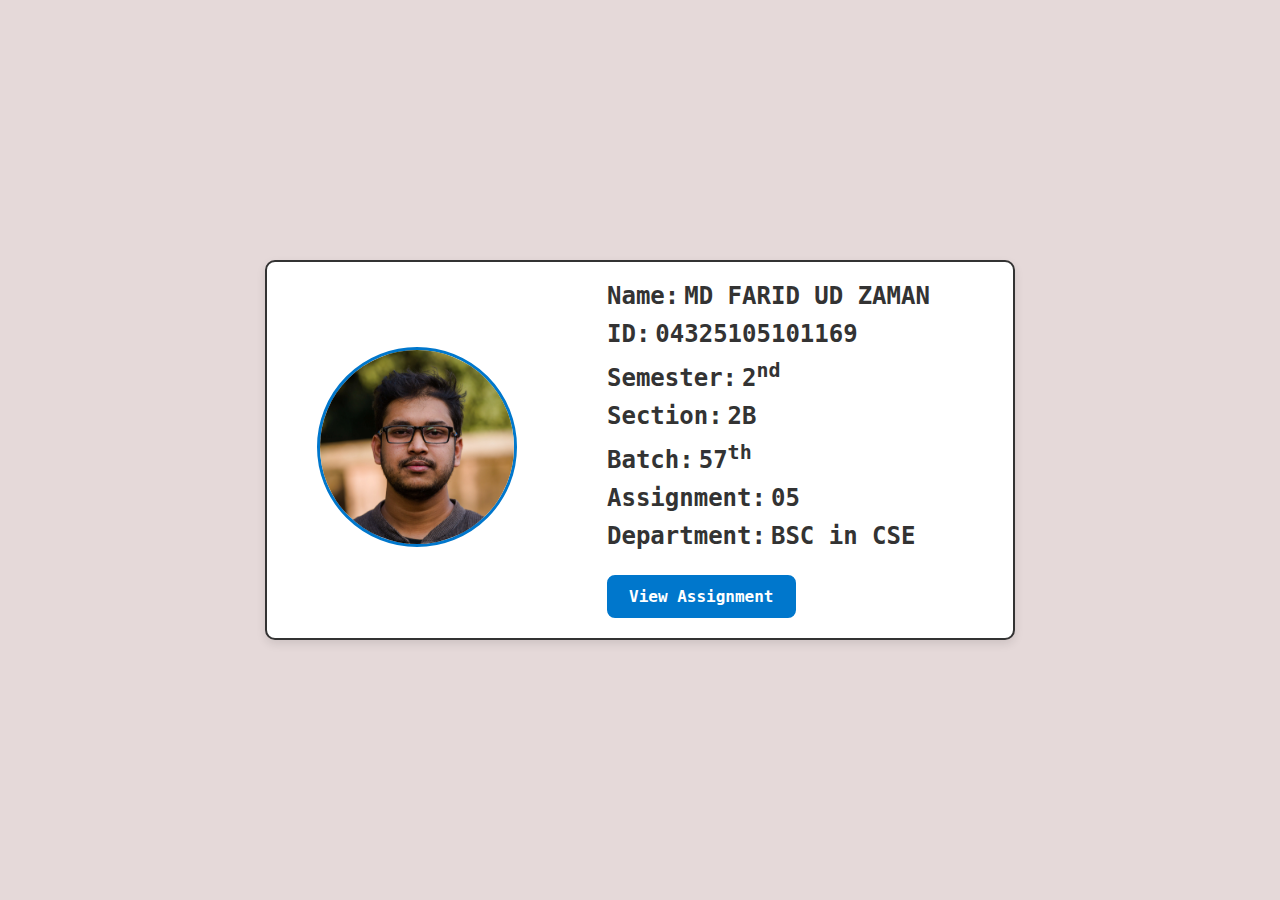
<file: index.html>
<!DOCTYPE html>
<html lang="en">
<head>
    <meta charset="UTF-8">
    <title>MD FARID</title>
    <link rel="stylesheet" href="style.css">
</head>
<body>
<div class="center-container">
    <div class="studentInfo">
        <div class="studentProfile">
            <img src="profile.jpg" alt="Profile Picture">
        </div>
        <div class="studentData">
            <div><span class="label">Name:</span><span class="value">MD FARID UD ZAMAN</span></div>
            <div><span class="label">ID:</span><span class="value">04325105101169</span></div>
            <div><span class="label">Semester:</span><span class="value">2<sup>nd</sup></span></div>
            <div><span class="label">Section:</span><span class="value">2B</span></div>
            <div><span class="label">Batch:</span><span class="value">57<sup>th</sup></span></div>
            <div><span class="label">Assignment:</span><span class="value">05</span></div>
            <div><span class="label">Department:</span><span class="value">BSC in CSE</span></div>
            <a href="gridlayout.html" class="btn">View Assignment</a>

        </div>
    </div>
</div>
</body>
</html>
</file>
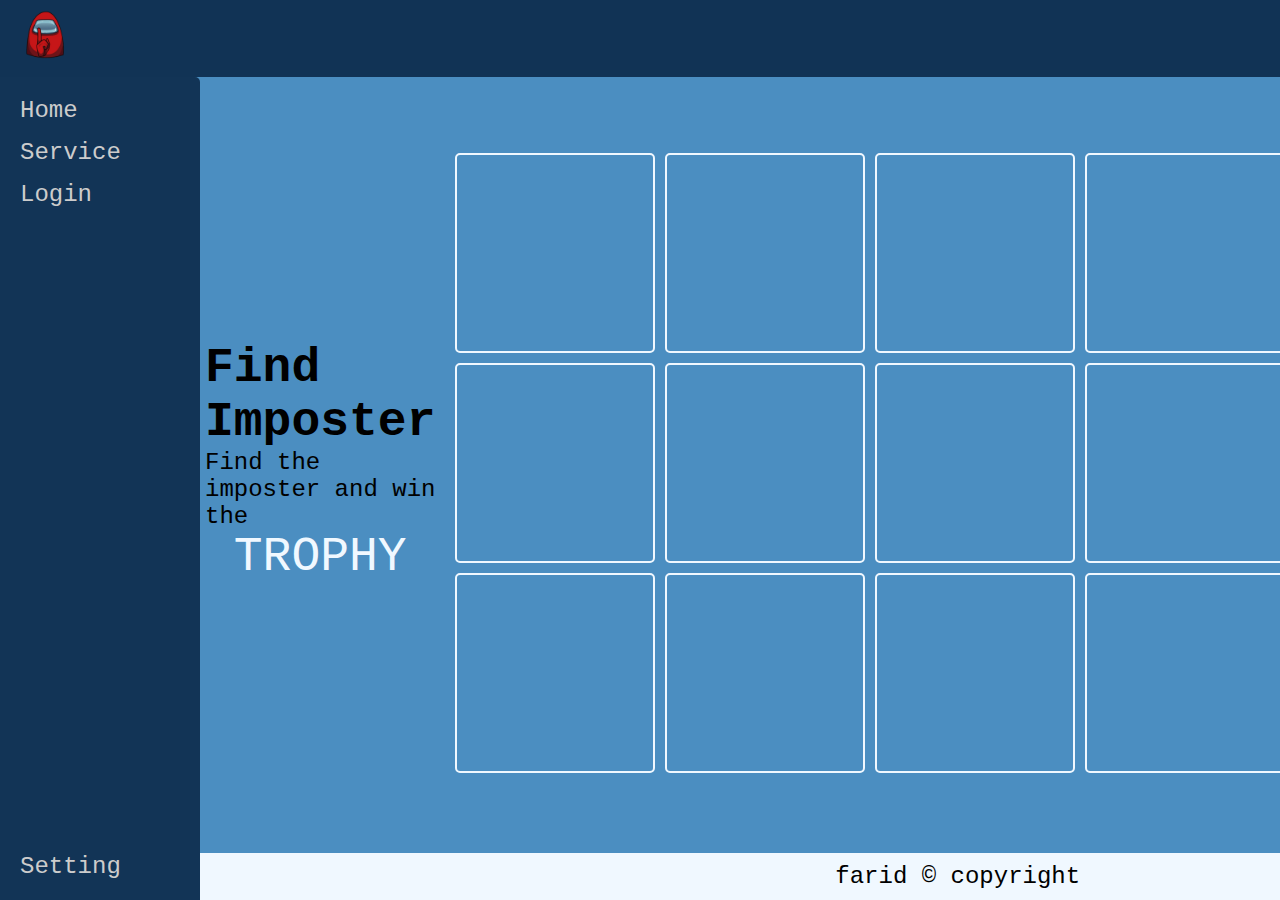
<file: gridlayout.html>
<!DOCTYPE html>
<html lang="en">
<head>
    <meta charset="UTF-8">
    <link rel="stylesheet" href="style.css">
    <title>Grid Layout</title>
</head>
<body>
<div class="grid_container">

    <div class="nav">
        <div class="logo">
            <a href="#"><img src="imposter.ico" width="50px" height="50px" alt="Logo"></a>
        </div>
        <ul>
            <li><a href="#">Home</a></li>
            <li><a href="#">Login</a></li>
        </ul>
    </div>

    <div class="grid_sidebar">
        <div class="top_side">
            <a href="#">Home</a>
            <a href="#">Service</a>
            <a href="#">Login</a>
        </div>
        <div class="bottom_side">
            <a href="#">Setting</a>
        </div>
    </div>

    <div class="main">
        <div class="text_block">
            <h1>Find Imposter</h1>
            <p>Find the imposter and win the <br><span class="uppercase">Trophy</span></p>
        </div>
        <div class="imposter">
            <!-- 16 image cards -->
            <div class="imposter_card"><img src="impost/cartoon by Afif Ramdhasuma.jpg" alt="cartoon by Afif Ramdhasuma"></div>
            <div class="imposter_card"><img src="impost/cartoon by Alison Wang.jpg" alt="cartoon by Alison Wang"></div>
            <div class="imposter_card"><img src="impost/cartoon by Anshita Nair.jpg" alt="cartoon by Anshita Nair"></div>
            <div class="imposter_card"><img src="impost/cartoon by Erik Mclean.jpg" alt="cartoon by Erik Mclean"></div>
            <div class="imposter_card"><img src="impost/cartoon by Harshit Mahabale.jpg" alt="cartoon by Harshit Mahabale"></div>
            <div class="imposter_card"><img src="impost/cartoon by Jean-Philippe Delberghe.jpg" alt="cartoon by Jean-Philippe Delberghe"></div>
            <div class="imposter_card"><img src="impost/cartoon by Jeet Dhanoa.jpg" alt="cartoon by Jeet Dhanoa"></div>
            <div class="imposter_card"><img src="impost/cartoon by julien Tromeur.jpg" alt="cartoon by julien Tromeur"></div>
            <div class="imposter_card"><img src="impost/cartoon by Justin Lim.jpg" alt="cartoon by Justin Lim"></div>
            <div class="imposter_card"><img src="impost/cartoon by Kobby Mendez.jpg" alt="cartoon by Kobby Mendez"></div>
            <div class="imposter_card"><img src="impost/cartoon by NAM CZ.jpg" alt="cartoon by NAM CZ" onclick="alert('You Win!')"></div>
            <div class="imposter_card"><img src="impost/cartoon by Nik.jpg" alt="cartoon by Nik"></div>
            <div class="imposter_card"><img src="impost/cartoon by Shubham Dhage.jpg" alt="cartoon by Shubham Dhage"></div>
            <div class="imposter_card"><img src="impost/cartoon by Stone Hood.jpg" alt="cartoon by Stone Hood"></div>
            <div class="imposter_card"><img src="impost/cartoon by Tim Mossholder.jpg" alt="cartoon by Tim Mossholder"></div>
            <div class="imposter_card"><img src="impost/cartoon by Zakaria Ahada.jpg" alt="cartoon by Zakaria Ahada"></div>
            <div class="imposter_card"><img src="impost/cartoon by julien Tromeur.jpg" alt="cartoon by julien Tromeur"></div>
            <div class="imposter_card"><img src="impost/cartoon by Justin Lim.jpg" alt="cartoon by Justin Lim"></div>
            <!-- repeat 15 more -->
        </div>
        <div class="footer">
            <p>farid © copyright</p>
        </div>
    </div>



</div>
</body>

</html>
</file>
<file: style.css>
/* Reset some default spacing */
* {
    margin: 0;
    padding: 0;
    box-sizing: border-box;
}

html, body {
    margin: 0;
    background-color: #e5d9d9; /*#f4f4f4;*/
    font-family: monospace, Arial, sans-serif;
    font-size: x-large;
}


/* Container with border */
.center-container {
    display: flex;
    justify-content: center; /* Center horizontally */
    align-items: center; /* Center vertically */
    min-height: 100vh; /* instead of body height */
}
.studentInfo {
    display: flex;
    align-items: center;
    border: 2px solid #333;
    border-radius: 10px;
    background-color: #fff;
    padding: 20px;
    width: 750px;
    margin: auto;
    box-shadow: 0 4px 10px rgba(0, 0, 0, 0.1);
}

/* Profile image styling */
.studentProfile img {
    width: 200px;
    height: 200px;
    object-fit: cover;
    border-radius: 50%;
    /*filter: grayscale(100%);*/
    border: 3px solid #0077cc;
    margin-right: 80px;
    margin-left: 30px;
}

/* Student data */
.studentData {
    display: flex;
    flex-direction: column;
    gap: 10px;
    margin-left: 10px;
}

/* Styling labels and headings */
.studentData span {
    font-weight: bold;
    color: #333;
    margin-right: 5px;
}

.studentData h1,
.studentData h2,
.studentData h3 {
    display: block;
    font-weight: normal;
    color: #444;
}

/* Button-style anchor */
.btn {
    display: inline-block;
    padding: 10px 20px;
    background-color: #0077cc;
    color: #fff;
    text-decoration: none;
    border: 2px solid #0077cc;
    border-radius: 8px;
    font-size: 16px;
    font-weight: bold;
    transition: background-color 0.3s ease, color 0.3s ease;
    margin-top: 15px;
    width: fit-content;
}

.btn:hover {
    background-color: #fff;
    color: #0077cc;
}

/*Styling hometown.html*/

.sidebar {
    position: fixed;
    top: 0;
    left: 0;
    /* width: 180px; */
    /* height: 100vh; */
    background: #0d2231;
    padding: 20px;
    font-size: medium;
    border-radius: 0 0 50px 0;
}

.sidebar ul {
    list-style: none;
    padding: 0;
}

.sidebar a {
    display: block;
    color: #aaa;
    text-decoration: none;
    padding: 10px;
    border-radius: 8px;
    transition: background 0.3s, color 0.3s;
}

.sidebar a.active{
    background: #33a13d;
    color: #ffffff;
}
.sidebar a:hover {
    background: #444;
    color: #fff;
}

.content {
    margin-left: 250px; /* space for sidebar */
    padding: 0 40px 0 40px;
    display: flex;
    flex-direction: column;
    align-items: center;

}

section {
    min-height: 100vh; /* each section full screen */
    border-bottom: 1px solid #ccc;
    text-align: justify;
    font-size: large;
    margin: 0 0 10px 0;
    padding: 20px;
    background: #f9fff9;
    border-left: 5px solid black;
    border-radius: 10px;
}
section.active{
    border-left: 5px solid #33a13d;
}
section h1{
    text-align: center;
    margin-bottom: 10px;
}
section ul{
    margin-left: 50px;
    margin-bottom: 10px;
    list-style-type: none;
}
/*Section Gallery*/
.gallery {
    margin-top: 15px;
    display: flex;
    gap: 20px;
    flex-wrap: wrap;
    justify-content: space-around;
}

.gallery-item {
    position: relative;
    overflow: hidden;
    border-radius: 10px;
    border: 5px solid #33a13d;
    width: 350px;
    height: 200px;
    flex-shrink: 0;
}

.gallery-item img {
    width: 100%;
    height: 100%;
    object-fit: cover;
    display: block;
    transition: transform 0.3s ease;
}

.gallery-item:hover img {
    transform: scale(1.05);
}

/* Caption overlay */
.gallery-item .caption {
    position: absolute;
    bottom: 0;
    left: 0;
    width: 100%;
    padding: 10px;
    background: rgba(0, 0, 0, 0.6);
    color: #fff;
    font-size: 15px;
    text-align: center;
    opacity: 0;
    transform: translateY(100%);
    transition: all 0.3s ease;
    border-radius: 0 0 6px 6px;
}

/* Hover effect for caption */
.gallery-item:hover .caption {
    opacity: 1;
    transform: translateY(0);
}

/*Area Styling*/

section h2 {
    font-size: large;
    margin-bottom: 15px;
    color: #2a7a2f;
}

.area-lists {
    display: flex;
    flex-wrap: wrap;
    gap: 25px;
    margin-top: 20px;
    margin-bottom: 10px;
}

.list-block {
    flex: 1 1 200px;
    background: #fff;
    padding: 15px;
    border-radius: 10px;
    box-shadow: 0 2px 6px rgba(0,0,0,0.1);
}

.list-block h3 {
    color: #33a13d;
    margin-bottom: 10px;
}

.list-block ul {
    list-style: disc;
    margin-left: 20px;
    line-height: 1.8;
}

/*Lightbox Model Style*/
/* Lightbox overlay */
.lightbox {
    display: none;
    position: fixed;
    z-index: 1000;
    padding-top: 60px;
    left: 0;
    top: 0;
    width: 100%;
    height: 100%;
    overflow: auto;
    background-color: rgba(0,0,0,0.9);
}

/* Lightbox image */
.lightbox-content {
    position: relative;
    display: inline-block;           /* shrink-wrap around image + caption */
    max-width: 90vw;
    max-height: 80vh;
    text-align: center;
}

/* Caption */
#lightbox-caption {
    text-align: center;
    color: #ccc;
    padding: 10px;
}

/* Close button */
.close {
    position: absolute;
    top: 20px;
    right: 45px;
    color: #fff;
    font-size: 40px;
    font-weight: bold;
    cursor: pointer;
    transition: 0.3s;
}
.close:hover {
    color: #33a13d;
}
/* Arrows */
.prev, .next {
    cursor: pointer;
    position: absolute;
    top: 50%;
    width: auto;
    padding: 16px;
    margin-top: -50px;
    color: white;
    font-weight: bold;
    font-size: 40px;
    transition: 0.3s;
    user-select: none;
}

.prev { left: 20px; }
.next { right: 20px; }

.prev:hover, .next:hover {
    color: #33a13d;
}
/* Lightbox container */

#lightbox {
    position: fixed;
    inset: 0;
    display: none;                  /* hidden by default */
    align-items: center;
    justify-content: center;
    background: rgba(0,0,0,0.9);
    z-index: 9999;
}

/* Lightbox image */
#lightbox-img {
    display: block;
    max-width: 90vw;
    max-height: 80vh;
    border-radius: 8px 8px 0 0;
    box-shadow: 0 0 20px rgba(0,0,0,0.7);
}

/* Caption below image */
#lightbox-caption {
    position: absolute;
    bottom: 0;
    display: block;
    width: 100%;
    background: rgba(0,0,0,0.6);
    color: #fff;
    font-size: 18px;
    padding: 10px;
    line-height: 1.4;
    /*border-radius: 0 0 8px 8px;*/
    box-sizing: border-box;
}
/*GridLayout Style*/

.grid_container{
    background: #4b8ec1;
    height: 100vh;
    display: grid;
    grid-template-columns: 200px 1fr;
    grid-template-rows: auto 1fr auto;
}

.nav{
    grid-column: 1 / -1;
    display: flex;
    justify-content: space-between;
    align-items: center;
    background: #113355;
    padding: 10px 20px;
}
.nav ul{
    display: flex;
    gap: 20px;
    flex-direction: row;
    list-style: none;
}
.nav ul li a{
    text-decoration: none;
    color: #cccccc;
}
/* SIDEBAR */
.grid_sidebar {
    background: #123456;
    padding: 20px;
    display: flex;
    flex-direction: column;
    justify-content: space-between; /* pushes settings to bottom */
    border-top-right-radius: 5px;
}
.grid_sidebar a{
    color: #cccccc;
    text-decoration: none;
}
.top_side{
    flex-direction: column;
    display: flex;
    gap: 15px;
}
/* MAIN CONTENT */
.main {
    display: grid;
    grid-template-columns: 1fr 2fr;
    grid-template-rows: 1fr;
    align-items: start;
    gap: 5px;
}
.text_block{
    margin: auto 5px;
}

.uppercase{
    font-size: xxx-large;
    color: aliceblue;
    text-align: center;
    margin: 0px auto;
    display: flex;
    align-items: center;
    flex-direction: column;
    text-transform: uppercase;
}
.imposter {
    display: grid;
    grid-template-columns: repeat(6, 1fr);
    gap: 10px;
    margin: auto 10px;
}
.imposter_card{
    width: 200px;
    aspect-ratio: 1 / 1;
    overflow: hidden;
    border: 2px solid aliceblue;
    border-radius: 5px;
}
.imposter_card img {
    width: 100%;
    height: 100%;
    opacity: 0;
    object-fit: cover;
    transition: opacity 1s;
    cursor: pointer;
}

.imposter_card img:hover {
    opacity: 1;
}

.footer{
    grid-column: 1/-1;
    align-items: center;
    display: flex;
    justify-content: center;
    padding: 10px;
    background: aliceblue;
}
</file>
